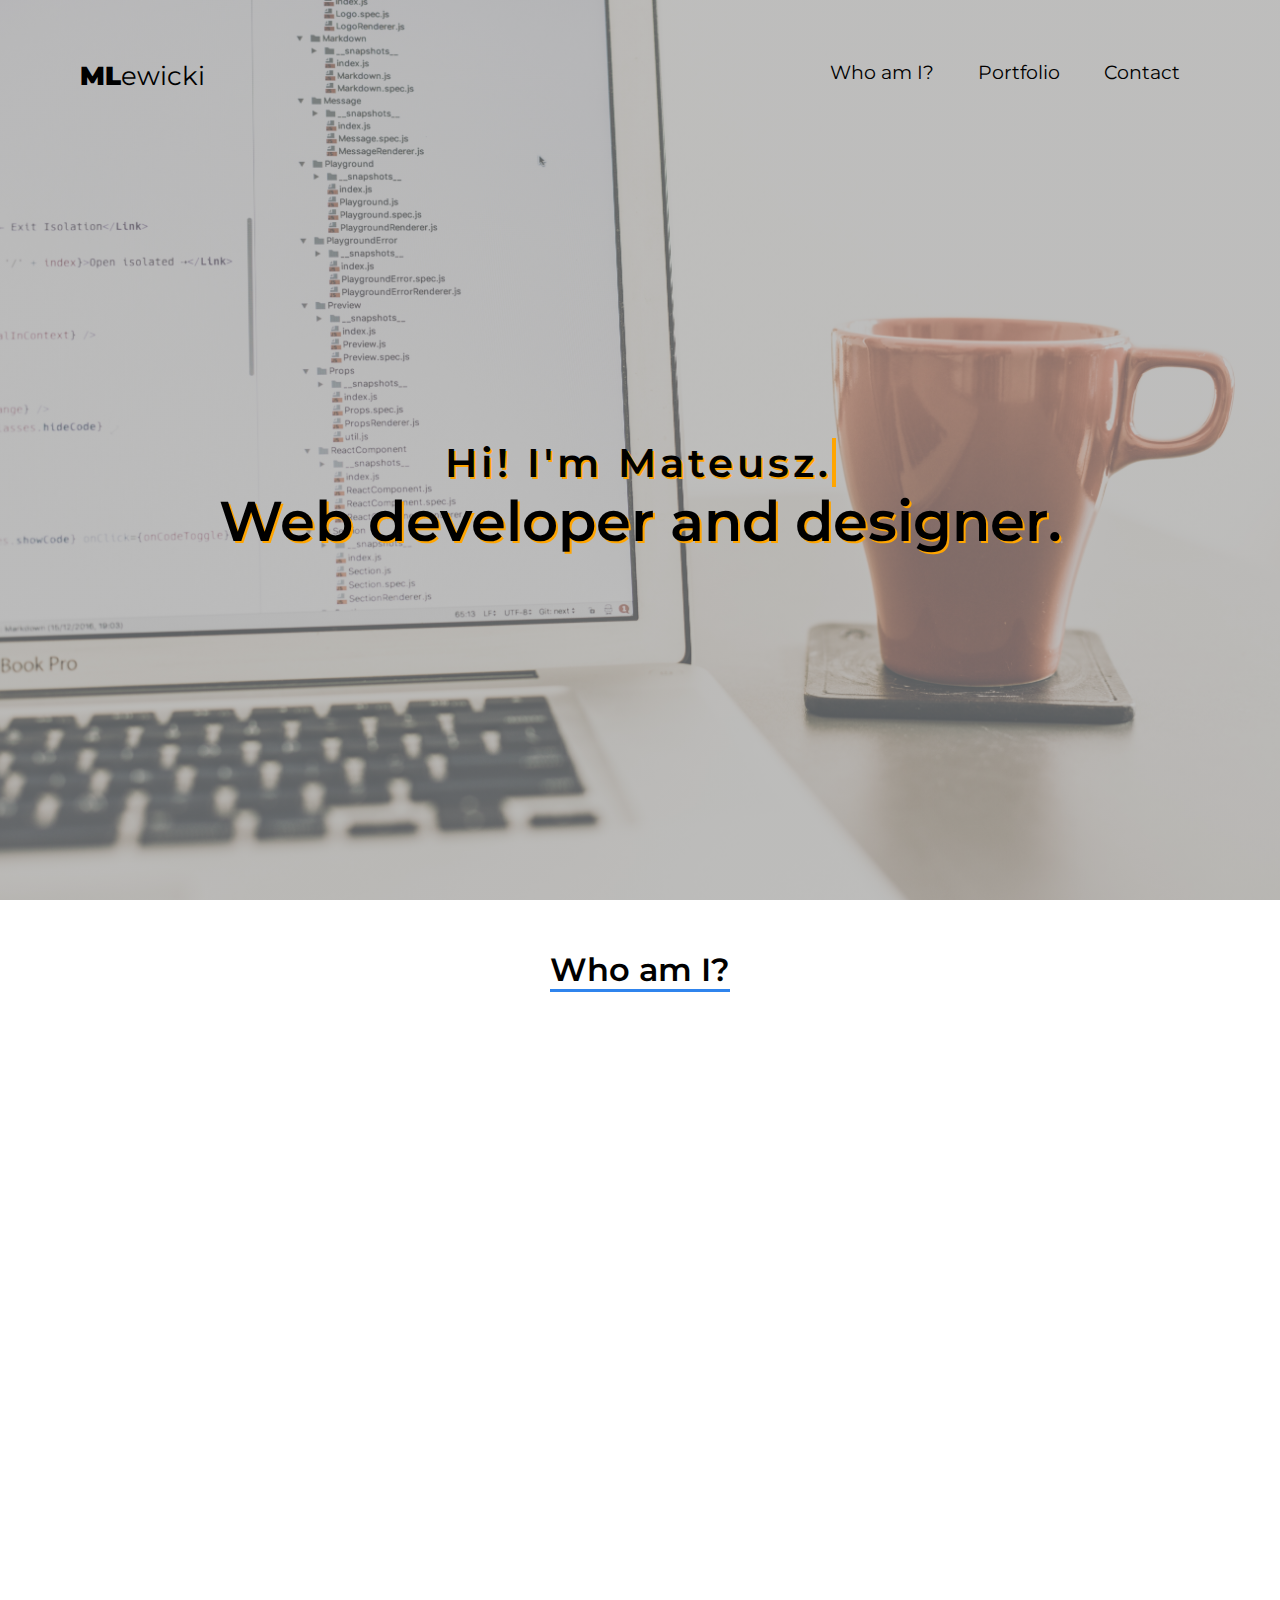
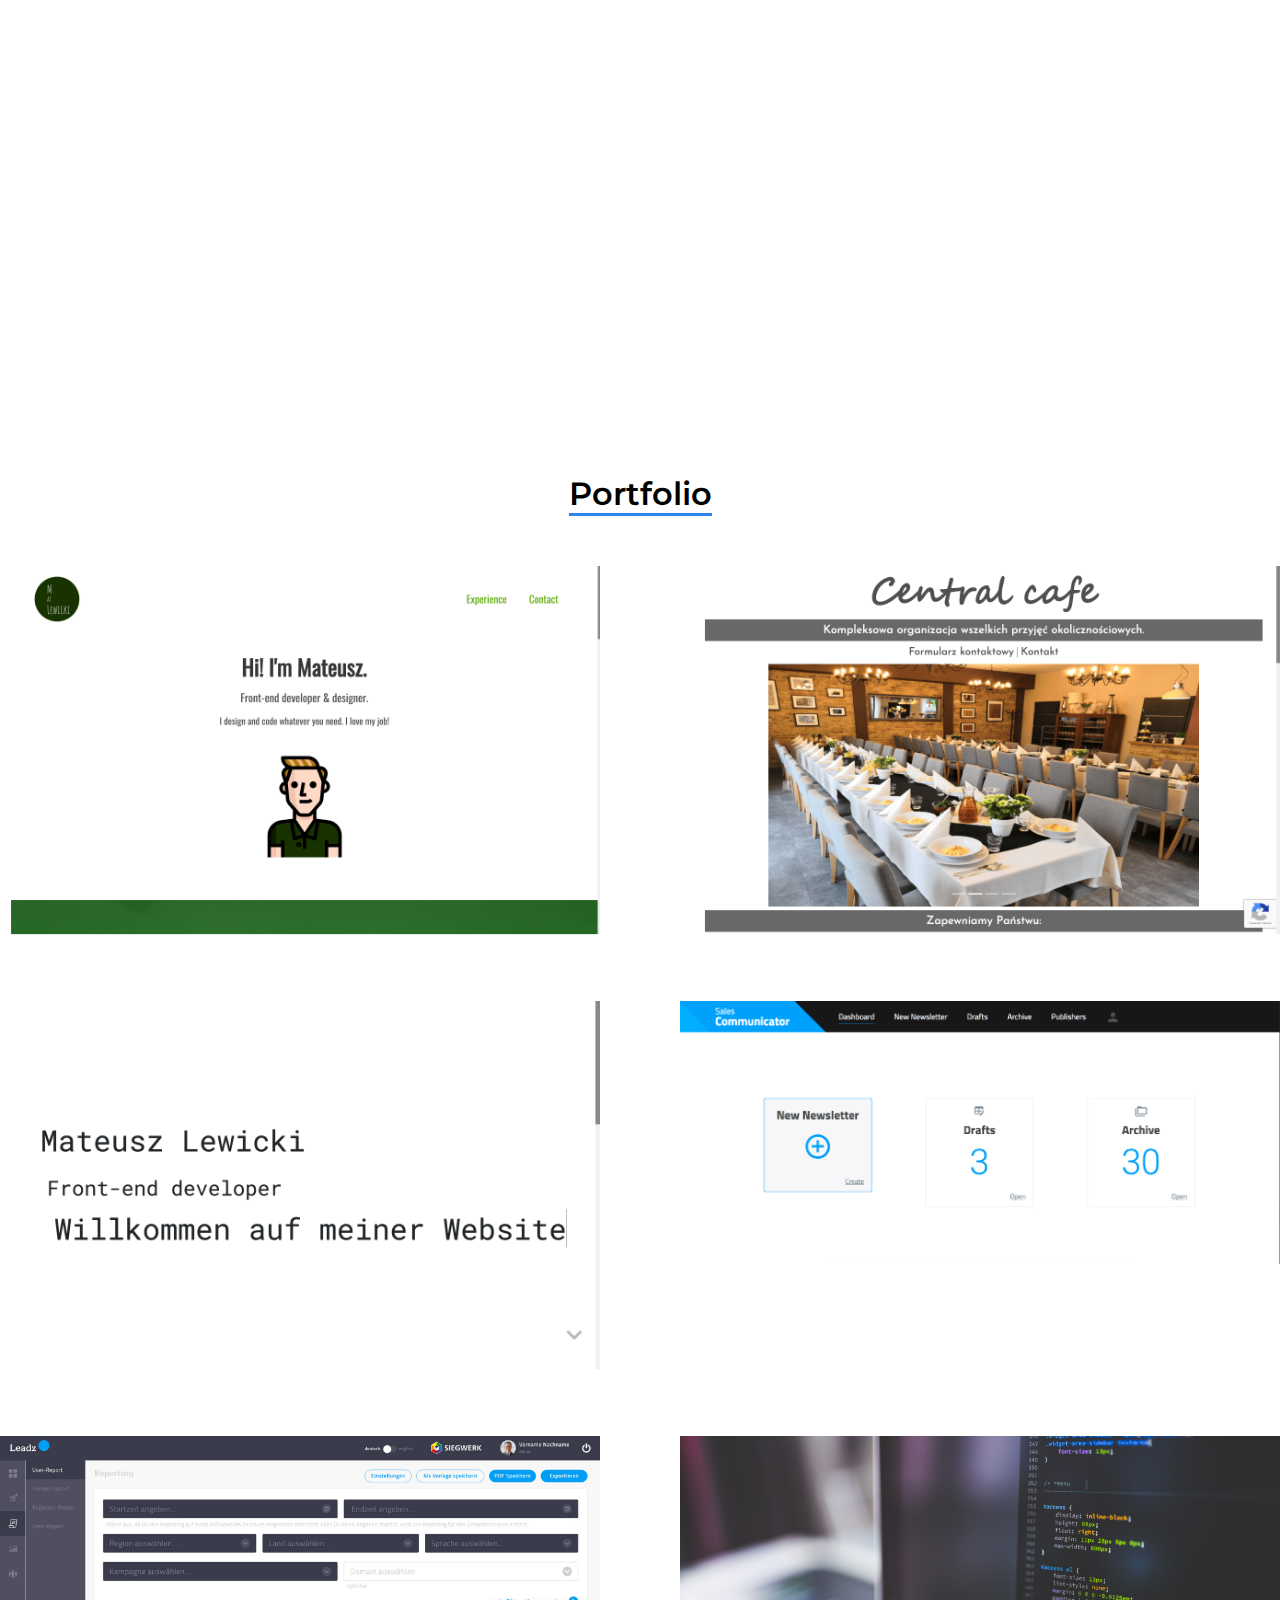
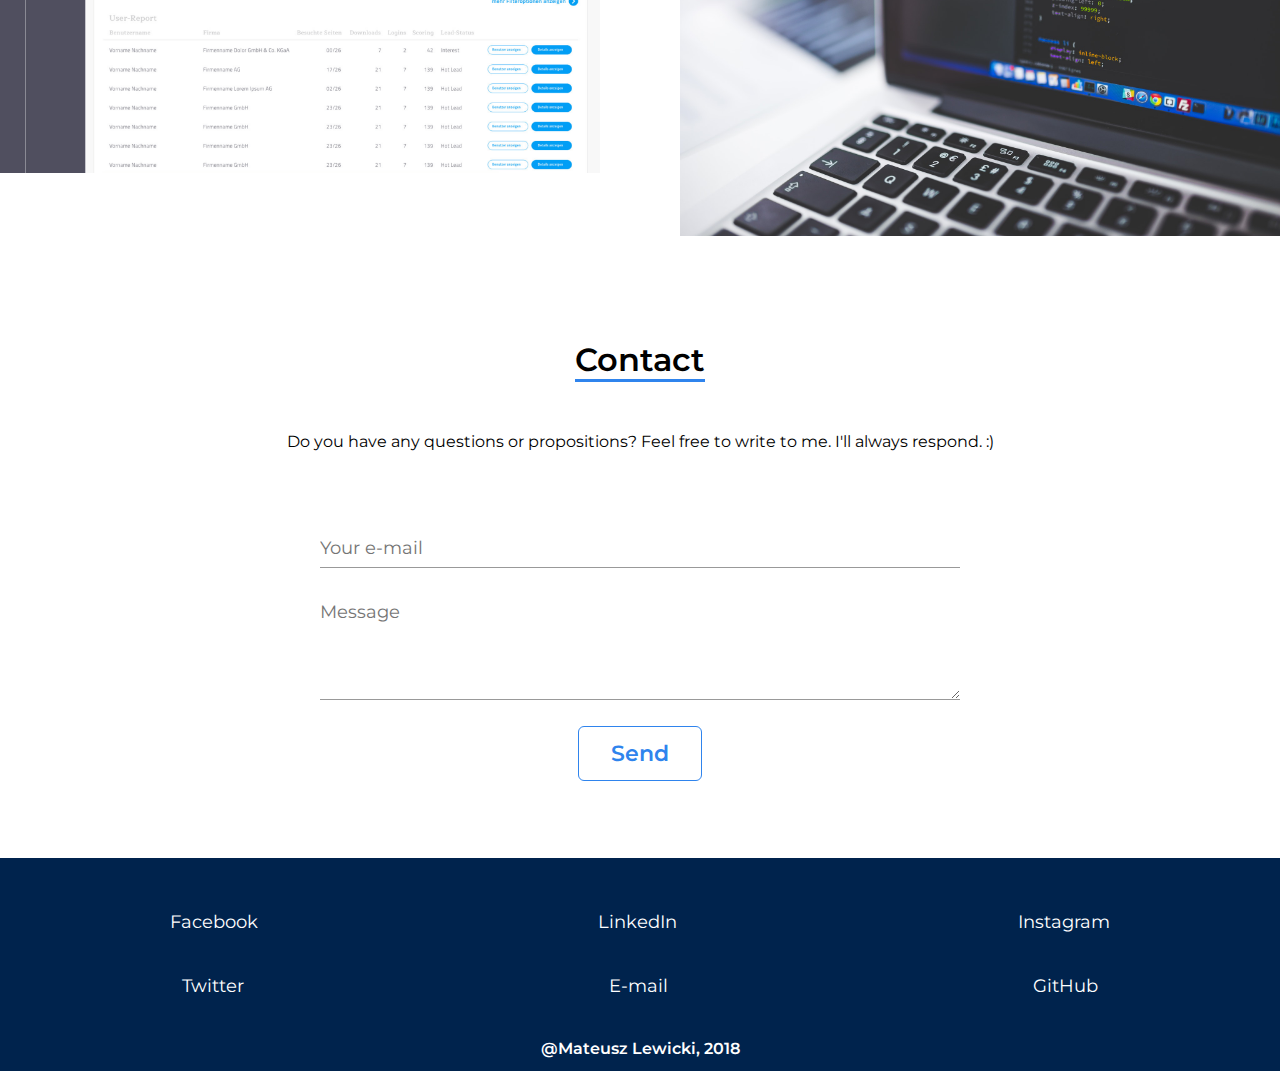
<file: index.html>
<!DOCTYPE html>
<html lang="en">

<head>
    <meta charset="utf-8">
    <meta http-equiv="X-UA-Compatible" content="IE=edge,chrome=1">
    <title>M. Lewicki</title>
    <meta name="description" content="Hi! I'm Mateusz. Front-end developer & designer.">
    <meta name="viewport" content="width=device-width">
    <meta name="theme-color" content="#2f84ed" />
    <link rel="shortcut icon" href="/resources/images/Favicon.png" />
    <meta name="author" content="Mateusz Lewicki">
    <meta property="og:title" content="M. Lewicki" />
    <meta property="og:description" content="Hi! I'm Mateusz. Front-end developer & designer." />
    <meta property="og:image" content="/resources/images/Favicon.png" />
    <link rel="stylesheet" href="resources/main.css">
    <link rel="stylesheet" href="https://use.fontawesome.com/releases/v5.7.2/css/all.css" integrity="sha384-fnmOCqbTlWIlj8LyTjo7mOUStjsKC4pOpQbqyi7RrhN7udi9RwhKkMHpvLbHG9Sr"
        crossorigin="anonymous">
</head>

<body>
    <div class="container">
        <section class="index">
            <header>
                <div class="logo"><span>ML</span>ewicki</div>
                <nav>
                    <ul id="menuMobile">
                        <li><a class="link link1" href="#who">Who am I?</a></li>
                        <li><a class="link link2" href="#port">Portfolio</a></li>
                        <li><a class="link link3" href="#contact">Contact</a></li>
                    </ul>
                    <div id="hamburger">
                        <i class="fas fa-bars"></i>
                        <ul class="visible">
                            <li><a class="link link1" href="#who">Who am I?</a></li>
                            <li><a class="link link2" href="#port">Portfolio</a></li>
                            <li><a class="link link3" href="#contact">Contact</a></li>
                        </ul>
                    </div>
                </nav>
            </header>
            <div class="index-text">
                <div class="typing">
                    <h2>Hi! I'm Mateusz.</h2>
                </div>
                <h1 class="mid-text">Web developer and designer.</h1>
            </div>
        </section>
        <section class="second">
            <h3 id="who">Who am I?</h3>
            <div class="sec">
                <div class="anim1">
                    <div class="flex-title">About me</div>
                    <p>I'm a 24-year-old IT enthusiast from Szczecin. I started my way in programming as a
                        front-end developer less than 2 years ago. Firstly as a freelancer and later as a front end
                        developer in my home town.
                        Right now apart from working, I'm studying IT and econometrics on the University of
                        Szczecin on a master degree.</p>
                    <p>I learn quick and work hard. Coding is not only my job,
                        that's my hobby.</p>
                    <p>I'm still learning. Currently PHP and MySQL basics on course organized by foundation in
                        Szczecin.
                        Moreover last week I finished WebCamp organized by IAI company. It took 5 days. I've learned a
                        lot and got even more
                        into Web Developing.</p>
                </div>
                <img class="anim3" src="resources/images/barcelona.jpg" alt="That's me">
            </div>
            <div class="sec">
                <img class="anim3" src="/resources/images/coding.jpeg" alt="Coding :)">
                <div class="anim2">
                    <div class="flex-title">My experience</div>
                    <p>I'm fully committed to my job and I really enjoy every
                        day of it. I have still growing experience and a few projects on the way. In my career, I had
                        an
                        opportunity to work on many projects and developed quite good coding skills. More about
                        projects I've been working in are a bit further.</p>
                    <p> I code everyday using HTML5, CSS3, JavaScript, jQuery, Bootstrap, Bulma, SCSS/ LESS, React.js,
                        Angular, GIT, JIRA. I am also getting better in PHP and MySQL. I know how to work in SCRUM. To
                        design, I use Affinity Designer, Affinity Photo, Adobe XD and Figma.
                        Currently, I'm working on React.js project and developing skills in other Javascript
                        frameworks.
                    </p>
                    <p>I'm advanced in English. Writing or reading documentation is part of my job so I'm not afraid of
                        any tasks. I was also intermediate in German, but I wasn't using it for a while.</p>
                </div>
            </div>
        </section>
        <section class="portfolio">
            <h3 id="port">Portfolio</h3>
            <div class="projects">
                <figure>
                    <img src="/resources/images/projects/january.png" alt="Old portfolio">
                    <div class="mobileFig">
                        <div class="fig-text">That was my most recent portfolio. I wrote it using Bulma framework. The
                            logo
                            was created by
                            me in Figma.</div>
                        <div class="links">
                            <a href="https://lewicky1.github.io/bulma-portfolio/" target="_blank">Visit</a>
                            <a href="https://github.com/lewicky1/bulma-portfolio" target="_blank">GitHub</a>
                        </div>
                    </div>
                    <figcaption class="fig-n-display">
                        <div class="fig-text">That was my most recent portfolio. I wrote it using Bulma framework. The
                            logo
                            was created by
                            me in Figma.</div>
                        <div class="links">
                            <a href="https://lewicky1.github.io/bulma-portfolio/" target="_blank">Visit</a>
                            <a href="https://github.com/lewicky1/bulma-portfolio" target="_blank">GitHub</a>
                        </div>
                    </figcaption>
                </figure>
                <figure>
                    <img src="/resources/images/projects/central.png" alt="Central Cafe">
                    <div class="mobileFig">
                        <div class="fig-text">Freelance project finished in 2018. The site is made in Bootstrap 4
                            and I tried to make it as
                            lightweight as
                            possible. Images are stored in Azure blob. Code is SEO friendly for basic Google
                            positioning.</div>
                        <div class="links">
                            <a href="https://central-cafe.pl/" target="_blank" rel="noreferrer">Visit</a>
                        </div>
                    </div>
                    <figcaption class="fig-n-display">
                        <div class="fig-text">Freelance project finished in 2018. The site is made in Bootstrap 4
                            and I tried to make it as
                            lightweight as
                            possible. Images are stored in Azure blob. Code is SEO friendly for basic Google
                            positioning.</div>
                        <div class="links">
                            <a href="https://central-cafe.pl/" target="_blank" rel="noreferrer">Visit</a>
                        </div>
                    </figcaption>
                </figure>
                <figure>
                    <img src="/resources/images/projects/portfolio.png" alt="Old portfolio ver. 2">
                    <div class="mobileFig">
                        <div class="fig-text">My first ever portfolio created also in Bootstrap 4 with basic
                            animations. I made it simple, short and clear. I felt unsatisfied so I changed it.</div>
                        <div class="links">
                            <a href="https://lewicky1.github.io/first-bootstrap-portfolio/" target="_blank" rel="noreferrer">Visit</a>
                            <a href="https://github.com/lewicky1/first-bootstrap-portfolio/tree/master/files" target="_blank" rel="noreferrer">GitHub</a>
                        </div>
                    </div>
                    <figcaption class="fig-n-display">
                        <div class="fig-text">My first ever portfolio created also in Bootstrap 4 with basic
                            animations. I made it simple, short and clear. I felt unsatisfied so I changed it.</div>
                        <div class="links">
                            <a href="https://lewicky1.github.io/first-bootstrap-portfolio/" target="_blank" rel="noreferrer">Visit</a>
                            <a href="https://github.com/lewicky1/first-bootstrap-portfolio/tree/master/files" target="_blank" rel="noreferrer">GitHub</a>
                        </div>
                    </figcaption>
                </figure>
                <figure>
                    <img src="/resources/images/projects/vnl.png" alt="VNL">
                    <div class="mobileFig">
                        <div class="fig-text">The project I was involved in, as a front end dev. My job was to
                            implement
                            layouts and grids according to the requirements given by the client. The project was based
                            on
                            Angular.JS. Right now my job mainly focuses on writing email templates for use in
                            an
                            application. My emails have to be Microsoft Outlook and mobile friendly.</div>
                        <div class="links">
                            <a href="https://www.leadz.de/leadz-core/" target="_blank" rel="noreferrer">Visit</a>
                        </div>
                    </div>
                    <figcaption class="fig-n-display">
                        <div class="fig-text">The project I was involved in, as a front end dev. My job was to
                            implement
                            layouts and grids according to the requirements given by the client. The project was based
                            on
                            Angular.JS. Right now my job mainly focuses on writing email templates for use in
                            an
                            application. My emails have to be Microsoft Outlook and mobile friendly.</div>
                        <div class="links">
                            <a href="https://www.leadz.de/leadz-core/" target="_blank" rel="noreferrer">Visit</a>
                        </div>
                    </figcaption>
                </figure>
                <figure>
                    <img src="/resources/images/projects/leadz.png" alt="Leadz">
                    <div class="mobileFig">
                        <div class="fig-text">Projects from my employer. I was responsible for implementation of
                            layouts
                            according to requirements and bug fixing in the application. My main job was to implement
                            new
                            components added to the application. That was my first commercial project. The application
                            was
                            based on Angular.JS.</div>
                        <div class="links">
                            <a href="https://www.leadz.de/leadz-sales-communicator/" target="_blank" rel="noreferrer">Visit</a>
                        </div>
                    </div>
                    <figcaption class="fig-n-display">
                        <div class="fig-text">Projects from my employer. I was responsible for implementation of
                            layouts
                            according to requirements and bug fixing in the application. My main job was to implement
                            new
                            components added to the application. That was my first commercial project. The application
                            was
                            based on Angular.JS.</div>
                        <div class="links">
                            <a href="https://www.leadz.de/leadz-sales-communicator/" target="_blank" rel="noreferrer">Visit</a>
                        </div>
                    </figcaption>
                </figure>
                <figure>
                    <img src="/resources/images/coding.jpeg" alt="Under construction">
                    <div class="mobileFig">
                        <div class="fig-text">More work on the way! Literary right now I'm coding something in JS
                            frameworks or creating templates for e-commerce usage. Come back and feel free to look at
                            my projects again.</div>
                    </div>
                    <figcaption class="fig-n-display">
                        <div class="fig-text">More work on the way! Literary right now I'm coding something in JS
                            frameworks or creating templates for e-commerce usage. Come back and feel free to look at
                            my projects again.</div>
                    </figcaption>
                </figure>
            </div>
        </section>
        <section class="contact">
            <h3 id="contact">Contact</h3>
            <div>Do you have any questions or propositions? Feel free to write to me. I'll always respond. :)</div>
            <form method="POST" action="https://formspree.io/mateusz@lewicky.pl">
                <input type="email" name="email" placeholder="Your e-mail" pattern="[a-zA-Z0-9!#$%&'*+\/=?^_`{|}~.-]+@[a-zA-Z0-9-]+(\.[a-zA-Z0-9-]+)*" required>
                <textarea name="message" placeholder="Message" rows="3" required></textarea>
                <div class="button">
                    <button type="submit">Send</button>
                </div>
            </form>
        </section>
        <footer>
            <div class="medias">
                <a class="link" href="https://web.facebook.com/mateusz.lewicki11" target="_blank" rel="noreferrer">Facebook</a>
                <a class="link" href="https://www.linkedin.com/in/mateusz-lewicki-885083152/" target="_blank" rel="noreferrer">LinkedIn</a>
                <a class="link" href="https://www.instagram.com/lewickym/" target="_blank" rel="noreferrer">Instagram</a>
            </div>
            <div class="medias">
                <a class="link" href="https://twitter.com/lewicky_m" target="_blank" rel="noreferrer">Twitter</a>
                <a class="link" href="mailto: mat.lewicki1@gmail.com">E-mail</a>
                <a class="link" href="https://github.com/lewicky1" target="_blank" rel="noreferrer">GitHub</a>
            </div>
            <div class="credits">
                @Mateusz Lewicki, 2018
            </div>
        </footer>
    </div>

    <script src="https://code.jquery.com/jquery-3.3.1.min.js"></script>
    <script src="resources/main.js"></script>
</body>

</html>
</file>
<file: resources/main.css>
@import url('https://fonts.googleapis.com/css?family=Montserrat:400,600,900');
* {
  margin: 0;
  padding: 0;
  font-family: 'Montserrat';
  font-size: 1em;
}
::-webkit-scrollbar {
  width: 8px;
}
::-webkit-scrollbar-track {
  background: #f1f1f1;
}
::-webkit-scrollbar-thumb {
  background: #999999;
  border-radius: 4px;
}
::-webkit-scrollbar-thumb:hover {
  border: 3px solid #999999;
  background: #f5f5f5;
}
h1 {
  font-size: 3.5em;
  font-weight: 600;
}
h2 {
  font-size: 2.5em;
  font-weight: 600;
}
h3 {
  font-size: 2em;
  font-weight: 600;
  display: inline-block;
  text-align: center;
  padding: 50px 0;
}
h3::after {
  content: '';
  height: 3px;
  background: #2F84ED;
  width: 100%;
  display: block;
}
.container {
  max-width: 2000px;
  height: 100%;
  width: 100%;
  box-shadow: 0 0 2px 2px gray;
  margin: auto;
  overflow-x: hidden;
}
.container .index {
  background: linear-gradient(rgba(150, 150, 150, 0.6), rgba(150, 150, 150, 0.6)), url('/resources/images/tlo.jpg');
  background-size: cover;
  background-repeat: no-repeat;
  background-attachment: fixed;
  background-position: center;
  height: 100vh;
  /* The typing effect */
  /* Cursor effect */
  /* second line of header */
}
.container .index header {
  display: flex;
  padding: 60px 80px 0px;
  justify-content: space-between;
}
.container .index header .logo {
  font-size: 1.6em;
}
.container .index header .logo span {
  font-weight: 900;
}
.container .index header nav #hamburger {
  display: none;
}
.container .index header nav #hamburger .visible {
  display: none;
}
.container .index header nav li {
  display: inline-block;
  list-style-type: none;
  padding: 0px 20px;
  font-size: 1.2rem;
}
.container .index header nav .link,
.container .index header nav .links:hover,
.container .index header nav .links:visited {
  color: inherit;
  text-decoration: none;
}
.container .index header nav .link::after,
.container .index header nav .links:hover::after,
.container .index header nav .links:visited::after {
  content: '';
  display: block;
  width: 0;
  height: 3px;
  background: #2F84ED;
}
.container .index header nav .link:hover::after,
.container .index header nav .links:hover:hover::after,
.container .index header nav .links:visited:hover::after {
  width: 100%;
  -webkit-transition: 0.3s;
  -o-transition: 0.3s;
  transition: 0.3s;
}
.container .index .index-text {
  text-align: center;
  height: 90%;
  display: flex;
  flex-direction: column;
  justify-content: center;
  align-items: center;
  flex-wrap: wrap;
  text-shadow: 2px 2px orange;
}
.container .index .index-text .typing h2 {
  overflow: hidden;
  border-right: .10em solid orange;
  white-space: nowrap;
  letter-spacing: .10em;
  margin: 0;
  animation: typing 7s steps(15, end), blink-caret 0.75s step-end infinite;
}
.container .index .index-text .mid-text {
  animation: fade 10s linear;
}
@keyframes typing {
  from {
    width: 0;
  }
  to {
    width: 100%;
  }
}
@keyframes blink-caret {
  from,
  to {
    border-color: transparent;
  }
  50% {
    border-color: orange;
  }
}
@keyframes fade {
  from {
    opacity: 0;
  }
  0% {
    opacity: 0;
    color: transparent;
  }
  70% {
    opacity: 0.5;
    color: inherit;
  }
  100% {
    opacity: 1;
  }
  to {
    opacity: 1;
  }
}
.container .second {
  text-align: center;
}
.container .second .sec {
  display: flex;
}
.container .second .sec img {
  width: 50%;
  height: 50%;
  max-width: 800px;
}
.container .second .sec div {
  width: 40%;
  margin: auto;
  line-height: 1.7em;
}
.container .second .sec .flex-title {
  font-size: 1.5em;
  padding: 40px 0;
}
.container .second .sec .anim1 {
  -webkit-transform: translateX(-100vw);
  -ms-transform: translateX(-100vw);
  transform: translateX(-100vw);
  -webkit-transition: 1s;
  -o-transition: 1s;
  transition: 1s;
}
.container .second .sec .anim2 {
  -webkit-transform: translateX(100vw);
  -ms-transform: translateX(100vw);
  transform: translateX(100vw);
  -webkit-transition: 1s;
  -o-transition: 1s;
  transition: 1s;
}
.container .second .sec .anim1.active,
.container .second .sec .anim2.active {
  -webkit-transform: translateX(0);
  -ms-transform: translateX(0);
  transform: translateX(0);
}
.container .second .sec .anim3 {
  -webkit-transform: scale(0);
  -ms-transform: scale(0);
  transform: scale(0);
  -webkit-transition: 1s;
  -o-transition: 1s;
  transition: 1s;
}
.container .second .sec .anim3.active {
  -webkit-transform: scale(1);
  -ms-transform: scale(1);
  transform: scale(1);
}
.container .second .sec p {
  margin-bottom: 10px;
}
.container .portfolio {
  text-align: center;
}
.container .portfolio .projects {
  display: flex;
  flex-wrap: wrap;
  justify-content: space-between;
}
.container .portfolio img {
  max-width: 600px;
}
.container .portfolio figure {
  position: relative;
  margin-bottom: 50px;
}
.container .portfolio figure .mobileFig {
  display: none;
}
.container .portfolio figure figcaption {
  position: absolute;
  top: 0;
  width: 100%;
  height: 100%;
  background: #2F84ED;
  font-size: 1.35rem;
  font-weight: 500;
  line-height: 33px;
  color: #fff;
  opacity: 0.9;
  transition: 1s;
}
.container .portfolio figure .fig-text {
  text-align: center;
  padding: 5%;
}
.container .portfolio figure .links {
  display: flex;
  justify-content: space-around;
}
.container .portfolio figure .links a,
.container .portfolio figure .links a:hover,
.container .portfolio figure .links a:active,
.container .portfolio figure .links a:visited {
  color: #fff;
  text-decoration: underline;
}
.container .portfolio figure .fig-n-display {
  opacity: 0;
}
.container .contact {
  text-align: center;
}
.container .contact form {
  width: 50%;
  display: flex;
  margin: auto;
  flex-wrap: wrap;
  flex-direction: column;
  padding: 6% 0;
}
.container .contact form input {
  height: 40px;
  line-height: 35px;
  font-size: 1.1rem;
  outline: 0;
  border: 0;
  border-bottom: 1px solid #999999;
  color: #999999;
  width: 100%;
  margin-bottom: 4%;
}
.container .contact form textarea {
  line-height: 35px;
  font-size: 1.1rem;
  outline: 0;
  border: 0;
  border-bottom: 1px solid #999999;
  color: #999999;
  margin-bottom: 4%;
  width: 100%;
}
.container .contact form .button {
  width: 100%;
  text-align: center;
}
.container .contact form button {
  max-width: 30%;
  padding: 2% 5%;
  justify-content: center;
  background: transparent;
  color: #2F84ED;
  border: 1px solid #2F84ED;
  border-radius: 6px;
  outline: none;
  font-weight: 600;
  font-size: 1.4rem;
}
.container .contact form button:hover {
  background: #2F84ED;
  color: #fff;
  transition: 1s;
  outline: none;
}
.container footer {
  background-color: #00234d;
  padding: 1% 0;
}
.container footer .medias {
  display: flex;
  justify-content: space-around;
  color: #fff;
  margin: 40px auto;
  font-size: 1.1rem;
}
.container footer .medias .link,
.container footer .medias .links:hover,
.container footer .medias .links:visited {
  color: inherit;
  text-decoration: none;
}
.container footer .medias .link::after,
.container footer .medias .links:hover::after,
.container footer .medias .links:visited::after {
  content: '';
  display: block;
  width: 0;
  height: 3px;
  background: #2F84ED;
}
.container footer .medias .link:hover::after,
.container footer .medias .links:hover:hover::after,
.container footer .medias .links:visited:hover::after {
  width: 100%;
  -webkit-transition: 0.3s;
  -o-transition: 0.3s;
  transition: 0.3s;
}
.container footer .credits {
  width: 100%;
  text-align: center;
  color: #fff;
  font-size: 1rem;
  font-weight: 600;
}
@media screen and (max-width: 1024px) {
  .container .index header {
    padding: 60px 50px 0;
  }
  .container .second .sec {
    flex-direction: column;
  }
  .container .second .sec div {
    width: 80%;
  }
  .container .second .sec img {
    width: auto;
    height: auto;
    max-width: 100%;
  }
  .container .second .sec:last-child {
    flex-direction: column-reverse;
  }
  .container .portfolio .projects {
    display: block;
    margin: auto;
    justify-content: unset;
  }
  .container .portfolio .projects img {
    max-width: 100%;
  }
  .container .portfolio .projects figure {
    min-height: 400px;
  }
  .container .portfolio .projects figure figcaption .fig-text {
    padding: 8%;
  }
  .container .contact form {
    width: 80%;
  }
}
@media screen and (max-width: 600px) {
  .container h1 {
    font-size: 2.6rem;
  }
  .container h2 {
    font-size: 2rem;
  }
  .container .index header {
    padding: 30px 20px 0;
    position: relative;
  }
  .container .index header nav #menuMobile {
    display: none;
  }
  .container .index header nav #hamburger {
    display: block;
  }
  .container .index header nav #hamburger ul {
    position: absolute;
    left: 0;
    top: 75px;
    display: flex;
    flex-direction: row;
    width: 100%;
  }
  .container .index header nav #hamburger ul li {
    padding: 0;
    display: flex;
    flex-direction: row;
    justify-content: space-around;
    flex: 0.33333333;
  }
  .container .portfolio .projects figcaption {
    display: none;
  }
  .container .portfolio .projects .mobileFig {
    display: block;
  }
  .container .portfolio .projects .mobileFig .fig-text {
    padding: 5%;
  }
  .container .portfolio .projects .mobileFig .links a {
    color: inherit;
  }
}
</file>
